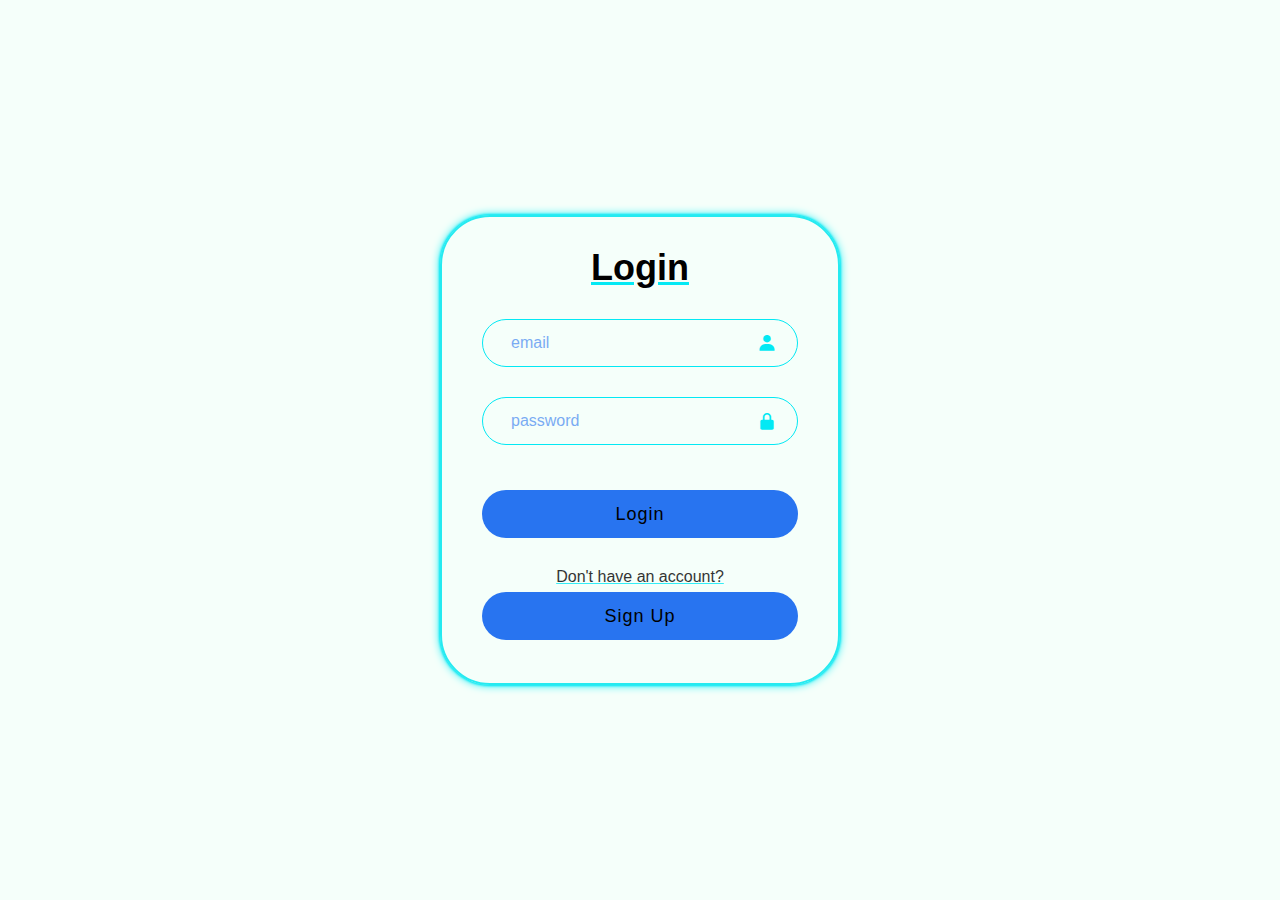
<file: Expense Tracker/LoginPage/login.html>
<!DOCTYPE html>
<html lang="en">
  <head>
    <meta charset="UTF-8" />
    <meta name="viewport" content="width=device-width, initial-scale=1.0" />
    <link
      href="https://unpkg.com/boxicons@2.1.4/css/boxicons.min.css"
      rel="stylesheet"
    />
    <link rel="stylesheet" href="login.css">
    <title>Login Page</title>
  </head> 
  <body>
    <div class="wrapper">
      <form action="">
        <h1>Login</h1>
        <div class="input-box">
          <input  placeholder="email"   type="email"  id="email"   name="email" required />
          <i class="bx bxs-user"></i>
        </div>
        <div class="input-box">
          <input placeholder="password" type="password"  id="password"  name="password"  required />
          <i class="bx bxs-lock-alt"></i>
        </div>
        <div class="btn1">
          <button type="submit" onclick="move()">Login</button>
        </div>
        <div class="btn2">
          <p>Don't have an account?</p>
          <button id="b3" onclick="move1()">Sign Up</button>
        </div>
      </form>
    </div>
  </body>
  <script src="login.js"></script>
</html>
</file>
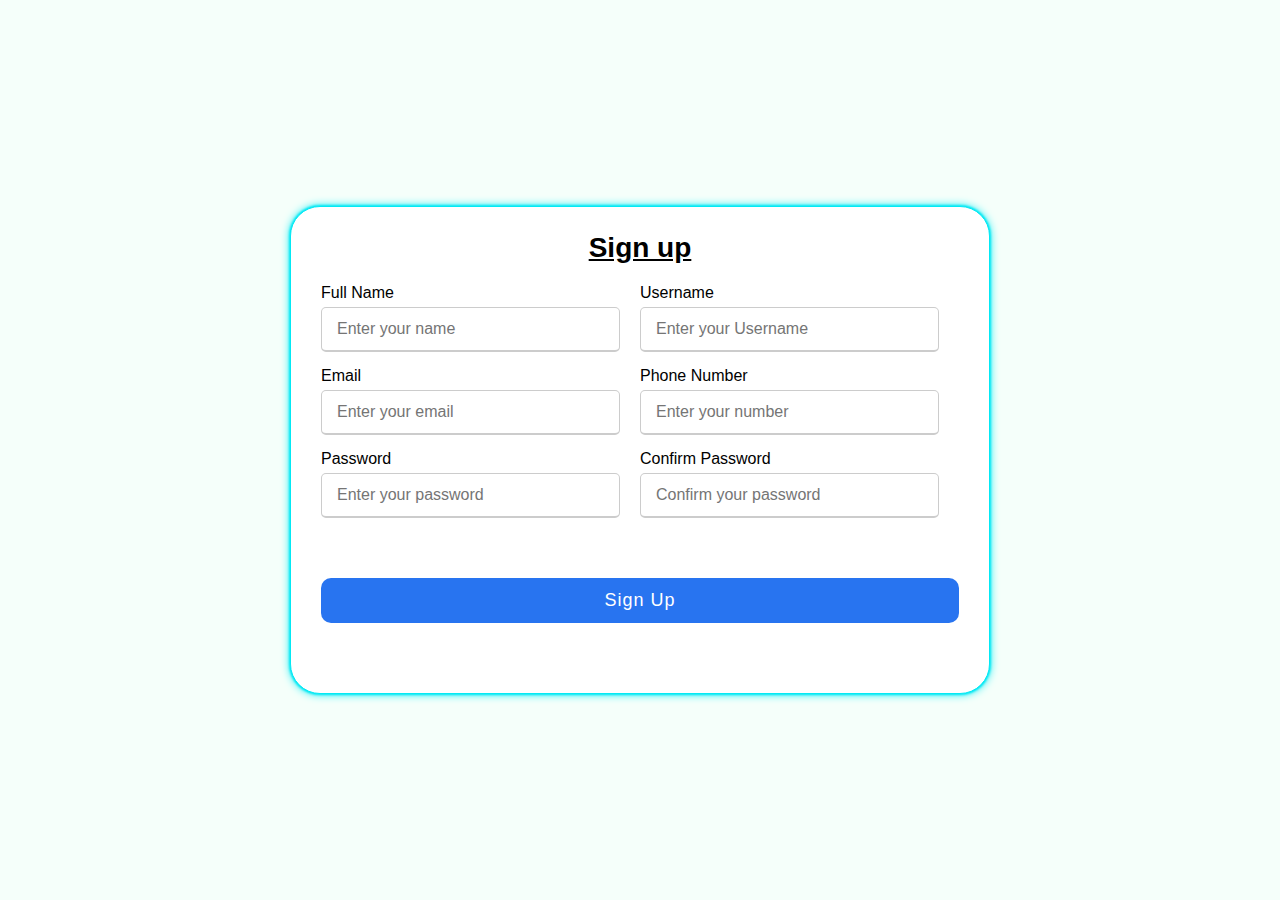
<file: Expense Tracker/SignUpPage/signup.html>
<!DOCTYPE html>
<html lang="en">
<head>
    <meta charset="UTF-8">
    <meta name="viewport" content="width=device-width, initial-scale=1.0">
    <link rel="stylesheet" href="signup.css">
    <title>Signup Page</title>
</head>
<body>
        <div class="container">
            <div class="title">Sign up</div>
            <form action="your_server_endpoint_here" method="post">
                <div class="user-details">
                    <div class="input-box">
                        <span class="details">Full Name</span>
                        <input type="text" placeholder="Enter your name" required>
                    </div>
                    <div class="input-box" >
                        <span class="details">Username</span>
                        <input type="text" placeholder="Enter your Username"  required>
                    </div>
                    <div class="input-box">
                        <span class="details">Email</span>                   
                        <input type="text" placeholder="Enter your email" id="email" name="email" required>
                        <div class="error-box">
                            <div class="error">Invalid email address!</div>
                        </div>
                    </div>
                    <div class="input-box">
                        <span class="details">Phone Number</span>
                        <input type="tel" placeholder="Enter your number" required>
                        <div class="error-box">
                            <div class="error">Phone number should have at least 10 digits!</div>
                        </div>
                    </div>
                    <div class="input-box" >
                        <span class="details">Password</span>
                        <input type="password" placeholder="Enter your password" id="password" name="password" required>
                        <div class="error-box">
                            <div class="error">Password should have at least 8 characters!</div>
                        </div>
                    </div>
                    <div class="input-box">
                        <span class="details">Confirm Password</span>
                        <input type="password" placeholder="Confirm your password" required>
                        <div class="error-box">
                            <div class="error">Passwords do not match!</div>
                        </div>
                    </div>
                </div>
                <div class="button">
                    <button type="submit"  onclick="move2()">Sign Up</button>
                </div>
              
            </form>
        </div>
    </div>
    <script src="signup.js"></script>
</body>
</html>
</file>
<file: Expense Tracker/LoginPage/login.css>
* {
      margin: 0;
      padding: 0;
      box-sizing: border-box;
      font-family: "poppins", sans-serif;
    }
    body {
      display: flex;
      justify-content: center;
      align-items: center;
      min-height: 100vh;
      background-color: #F5FFFA;
    }
    .wrapper {
      box-shadow: 0 0 3px #03e9f4, 0 0 2px #03e9f4, 0 0 3px #03e9f4, 0 0 10px #03e9f4;
      width: 400px;
      height: 470px;
      padding: 30px 40px;
      border-radius: 50px;
      border: 2px solid rgb(37, 234, 240);
      color: #03e9f4;
      text-decoration: underline;
  
    }
    .wrapper h1 {
      font-size: 36px;
      text-align: center;    
      color: black;  
    }
    .wrapper .input-box {
      position: relative;
      width: 100%;
      height: 48px;
      margin: 30px 0;
      border: 1px solid #03e9f4;
      border-radius: 30px;
    }
    .input-box input {
      width: 100%;
      height: 100%;
      background:transparent;
      border: none;
      outline: none;
      border-radius: 40px;
      font-size: 16px;
      color: black;
      padding: 20p 45px 20px 20px;
      text-indent: 28px;
      cursor: pointer;
    }
    .input-box input::placeholder {
      color: #2874F0;
      opacity: 0.6;
    }
    .input-box i {
      position: absolute;
      right: 20px;
      top: 50%;
      transform: translateY(-50%);
      font-size: 20px;
    }
    
    form .btn1 button {
      height: 48px;
      margin: 15px 0;
      width: 100%;
      outline: none;
      color: #000000;
      border: none;
      font-size: 18px;
      font-weight: 400;
      border-radius: 30px;
      letter-spacing: 1px;
      background-color: #2874F0;
      cursor: pointer;     
    }
    form .btn1 button:hover {
      color: black;
      box-shadow: 0 0 2px #091ee3, 0 0 2px #091ee3, 0 0 2px #091ee3, 0 0 2px #091ee3;
      transition: all 0.6s ease-in-out;
    }
    form p {
      text-align: center;
      color: #000000;
      height: 50%;
      opacity: 0.8;
    }
    form .btn2 {
      height: 48px;
      margin: 15px 0;
      text-align: center;
    }
    form .btn2 button {
      height: 48px;
      width: 100%;
      outline: none;
      color: #000000;
      border: none;
      font-size: 18px;
      font-weight: 400;
      border-radius: 25px;
      letter-spacing: 1px;
      background-color: #2874F0;
      cursor: pointer;
    }
    form .btn2 button:hover {
      color: black;
      box-shadow: 0 0 2px #091ee3, 0 0 2px #091ee3, 0 0 2px #091ee3, 0 0 2px #091ee3;
      transition: all 0.6s ease-in-out;
    }
</file>
<file: Expense Tracker/SignUpPage/signup.css>
*{
    margin: 0;
    padding: 0;
    box-sizing: border-box;
    font-family: 'poppins',sans-serif;
}
body{
    display: flex;
    height: 100vh;
    justify-content: center;
    align-items: center;
    background-color: #F5FFFA;
}
.container{
    max-width: 700px;
    width: 100%;
    padding: 25px 30px;
    border-radius: 30px;
    border: 1px solid #03e9f4;
    background-color: white;
    box-shadow: 0 0 3px #03e9f4, 0 0 2px #03e9f4, 0 0 3px #03e9f4, 0 0 10px #03e9f4;

}
.container .title{
    font-size: 28px;
    font-weight: 600;
    position: relative;
    text-decoration: underline;
    color: black;
    text-align: center;
}
.container form .user-details{
    display: flex;
    flex-wrap: wrap;
    justify-content: space-between;
    margin: 20px 0 12px 0;
}
form .user-details .input-box{
    margin-bottom: 15px;
    width: calc(50% - 20px);
    margin-right: 20px;
    position: relative;
}
.user-details .input-box .details{
    display: block;
    font-weight: 500;
    margin-bottom: 5px;
}
.error-box {
    position: absolute;
    top: 100%;
    left: 0;
    width: 100%;
    background-color: #ffcccc;
    border: 1px solid #ff3333;
    padding: 5px;
    border-radius: 0 0 5px 5px;
    display: none;
}
.error {
    color: #ff3333;
    font-size: 14px;
}
.user-details .input-box input{
    height: 45px;
    width: 100%;
    outline: none;
    border-radius: 5px;
    border: 1px solid #ccc;
    padding-left: 15px;
    font-size: 16px;
    border-bottom-width: 2px;
    transition: all 0.3s ease ;
}
.user-details .input-box input:focus,
.user-details .input-box input:valid{
    border-color: #9b59b6;
}
form input[type="radio"]{
    display: none;
}
form .button{
    height: 45px;
    margin: 45px 0;
}
form .button button{
    height: 100%;
    width: 100%;
    outline: none;
    color: #fff;
    border: none;
    font-size: 18px;
    font-weight: 520;
    border-radius: 10px;
    letter-spacing: 1px;
    cursor: pointer;
    background-color: #2874F0;
}
form .button button:hover{
    background: #2874F0;
    color: white;
    box-shadow: 0 0 2px #091ee3, 0 0 3px #091ee3, 0 0 2px #091ee3, 0 0 3px #091ee3;
    transition: all 0.6s ease-in-out;
}
@media (max-width: 584px){
    .container{
        max-width: 100%;
    }
    form .user-details .input-box{
        margin-bottom: 15px;
        width: 100%;
    }
    form .gender-details .category label{
        width: 100%;
    }
    .container form .user-details{
        max-height: 300px;
        overflow-y: scroll;
    }
}
</file>
